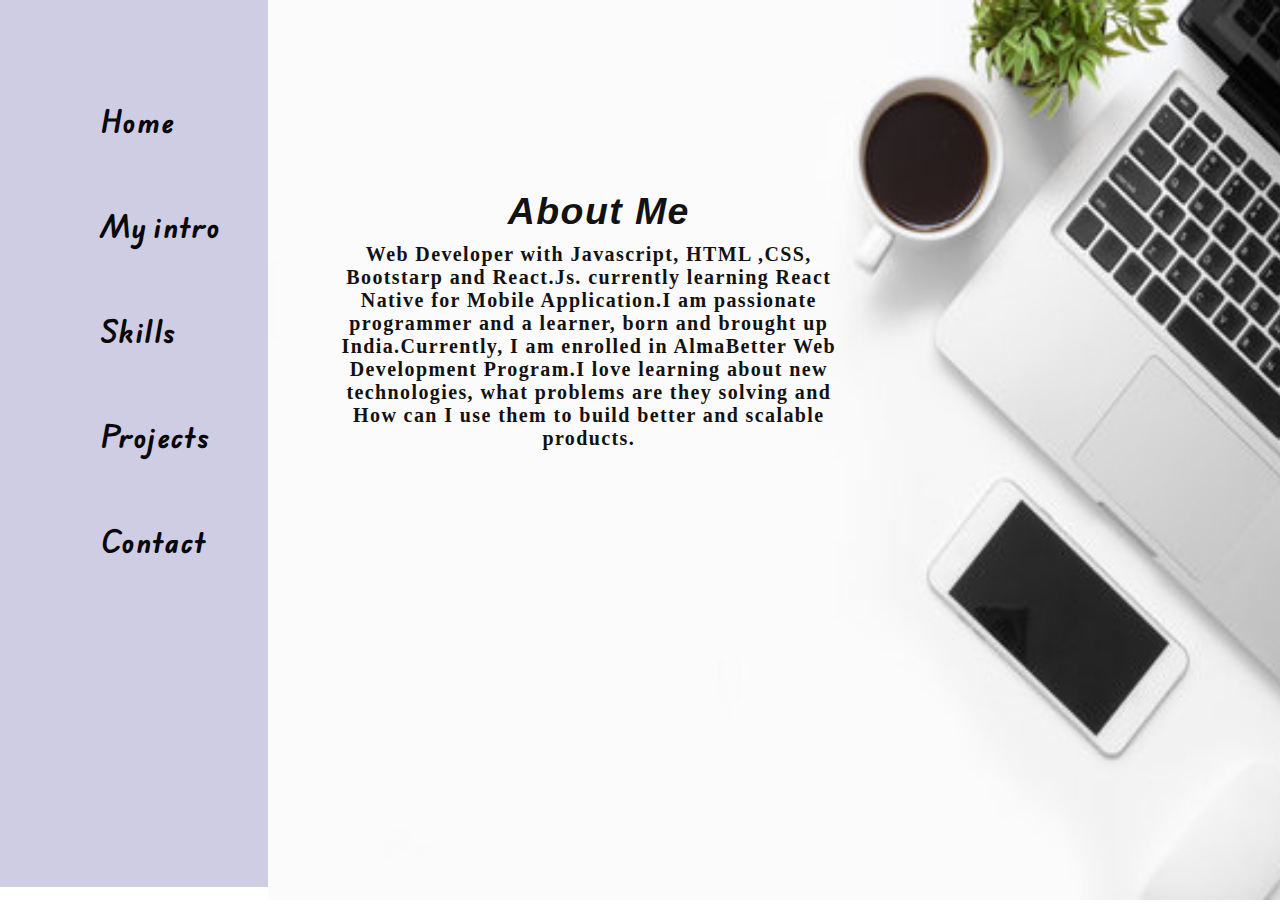
<file: intro.html>
<!DOCTYPE html>
<html lang="en">
<head>
    <meta charset="UTF-8">
    <meta http-equiv="x-UA-compatible" content="IE-edge">
    <meta name ="viewport" content="width=device-width">
    <title>Ria Sadhu- Web-devloper-Programmer-Creative</title>
    <link href="style.css" rel="stylesheet" type = "text/css" />
</head>
<body>
    <div class = "container">
    <div class = "sidebar">
        <nav>
        <ul>
            <li><a href ="/">Home</a></li>
            <li><a href ="/intro.html">My intro</a></li>
            <li><a href ="/skills.html">Skills</a> </li>
            <li><a href ="/projects.html">Projects</a></li>
            <li><a href ="/contact.html">Contact</a></li>
        </ul>
    </nav>
    </div>
    <div class="mainback">
      <img src="introoo.png" class="image-intro">
      <div class="intro">
      <h2>About Me</h2>
        <p>
          Web Developer with Javascript, HTML ,CSS, Bootstarp and React.Js. currently learning React Native for Mobile Application.I am passionate programmer and a learner, born and brought up India.Currently, I am enrolled in AlmaBetter Web Development Program.I love learning about new technologies, what problems are they solving and How can I use them to build better and scalable products.
        </p>
      </div>
    </div>
  </div>
</div>
    <!-- Body -->
</body>
</html>
</file>
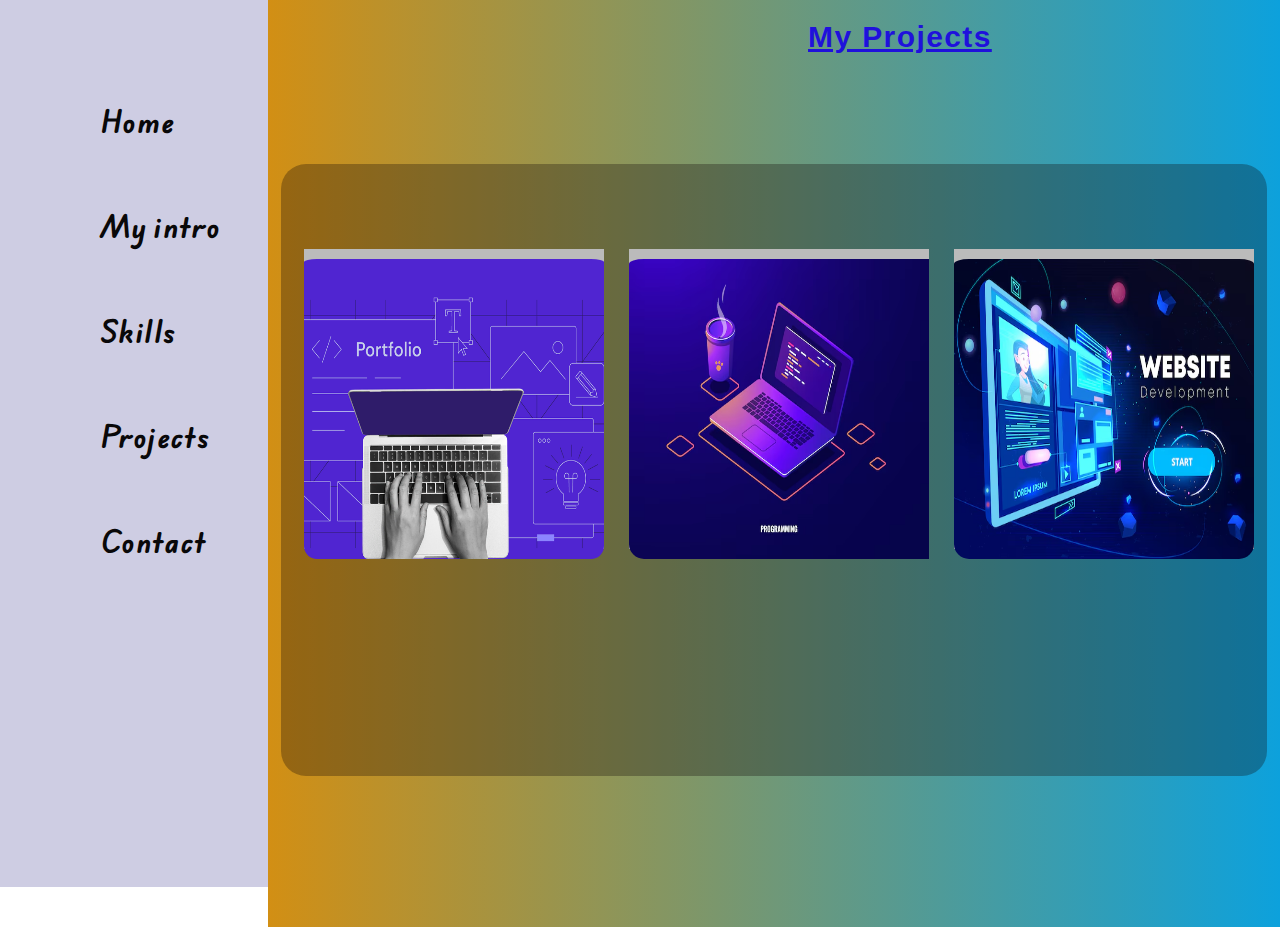
<file: projects.html>
<!DOCTYPE html>
<html lang="en">
<head>
    <meta charset="UTF-8">
    <meta http-equiv="x-UA-compatible" content="IE-edge">
    <meta name ="viewport" content="width=device-width">
    <title>Ria Sadhu- Web-devloper-Programmer-Creative</title>
    <link href="style.css" rel="stylesheet" type = "text/css" />
    <meta name="viewport" content="width=device-width, initial-scale=1.0">
</head>
<body>
    <div class = "container">
    <div class = "sidebar">
        <nav>
        <ul>
            <li><a href ="/">Home</a></li>
            <li><a href ="/intro.html">My intro</a></li>
            <li><a href ="/skills.html">Skills</a> </li>
            <li><a href ="/projects.html">Projects</a></li>
            <li><a href ="/contact.html">Contact</a></li>
        </ul>
    </nav>
    </div>
    <div class="main-project">
      <div class="heading">
        <h2>My Projects</h2>
      </div>
        <div class="project-container">
          <div class="flip-card-1">
            <div class="flip-card-1-inner">
              <div class="flip-card-1-front">
                <img src="project.png" alt="Avatar" style="width:300px;height:300px;">
              </div>
              <div class="flip-card-1-back">
                <h1>Portfolio</h1>
                <p>project-1</p>
                <p>Click Here</p>
              </div>
            </div>
          </div>
          <div class="flip-card-2">
            <div class="flip-card-2-inner">
              <div class="flip-card-2-front">
                <img src="project2.png" alt="Avatar" style="width:300px;height:300px;">
              </div>
              <div class="flip-card-2-back">
                <h1>Code Explaination</h1>
                <p>project-2</p>
                <p>Click Here</p>
              </div>
            </div>
          </div>
          <div class="flip-card-3">
            <div class="flip-card-3-inner">
              <div class="flip-card-3-front">
                <img src="project3.png" alt="Avatar" style="width:300px;height:300px;">
              </div>
              <div class="flip-card-3-back">
                <h1>Code Explaination</h1>
                <p>project-3</p>
                <p>Click Here</p>
              </div>
            </div>
          </div>
        </div>
    </div>
    <!-- Body -->
</body>
</html>
</file>
<file: style.css>
@import url('https://fonts.googleapis.com/css2?family=Edu+AU+VIC+WA+NT+Hand:wght@400..700&display=swap');

*{
  margin: 0;
  padding: 0;
}
.sidebar{
  background-color: rgb(17, 16, 17);
  width: 10vw;
  padding: 70px;
  font-family: "Edu AU VIC WA NT Hand", cursive;
font-optical-sizing: auto;
font-weight: weight;
font-style: normal;
height:83vh;
}

.sidebar.nav{

  width: 10vw;
  padding: 90px;
}

.sidebar nav li{
  list-style:none;
  font-size: 26px;
  padding: 20px ;
  margin:10px;
display: inline-block;
width: 100%;
text-align: left;

}
.sidebar nav li a{
  text-decoration: none;
  color:rgb(242, 238, 242);
  font-weight: bolder;
}
.mains{
  background:linear-gradient(to right, #8a1d73 0%, #151501 100%);
  width: 100vw;
  height: 103vh;
  background-repeat: no-repeat;
}
  
.container{
  display: flex;
}
.infocontainer {
    position:-ms-page;
    background: rgba(16, 7, 7, 0.3);
    border-radius: 25px;
    margin: 100px;
    margin-left: 200px;
    height:70vh;
    width: 50vw;
    opacity: 10;
  height:68vh;
  width:77vw;
  margin:110px auto;
  display:flex;
justify-content: space-around;
}
.devinfo{
  display:flex ;
  justify-content: center;
  flex-direction: column;
  padding-left: 10px;
}
.hello{
  font-size: 60px;
  font-family: "Ubuntu", sans-serif;
}
.name{
  font-size: 50px;
  font-family: 'Edu AU VIC WA NT Hand';
  font-weight: bold;
}
.about{
  font-size:40px;
  font-style: italic;
}
.moreAbout{
  font-size: 24px;
  font-family: "Raleway", sans-serif;
  margin-top: 15px
}
.buttons-home button{
  padding: 13px 13px;
  font-size: 17px;
  text-align: center;
  cursor: pointer;
  outline: none;
  color: #ffffff;
  background-color: #803f89;
  border: none;
  border-radius: 10px;
  box-shadow: 0 9px #999;
  margin:8px;
 margin-top: 41px;
 
}
button:hover {
  background-color: #850351;
}
button:actives {
  background-color: #c02938;
  box-shadow: 0 5px #962626;
  transform: translateY(4px);
}

img{
  height: 68vh;
}
/*contact.html*/
.contactform {
  box-sizing: border-box;
  -webkit-font-smoothing: antialiased;
  -moz-osx-font-smoothing: grayscale;
}
 body, button, input {
  font-family: 'Montserrat', sans-serif;
  font-weight: 700;
  letter-spacing: 1.4px;
}
.backgroundcolor {
  display: flex;
  min-height: 100vh;
}
body .contactform {
  background:linear-gradient(to right, #1d21a0 10%, #dc1b0d 100%);
  font-size: 12px;
padding: 30px;
width: 1220px;
}


.screen {
  position:-ms-page;
  background: rgba(16, 7, 7, 0.3);
  border-radius: 25px;
  margin: 100px;
  margin-left: 200px;
  height:70vh;
  width: 50vw;
  opacity: 10;
 
}
.screen:after {
  content: '';
  display: block;
  position:relative;
  top: 30px;
  left: 50px;
  right: 50px;
  bottom: 30px;
  border-radius: 15px;
  box-shadow: 0 20px 40px rgba(0, 0, 0, .4);
  z-index: -1;
  opacity: 2.0;

}

.screen-header {
  display: flex;
  align-items: center;
  padding: 10px 20px;
  background: #4d4d4f;
  border-top-left-radius: 15px;
  border-top-right-radius: 15px;
}

.screen-header-left {
  margin-right: auto;
}

.screen-header-button {
  display:inline-flex;
  width: 8px;
  height: 8px;
  margin-right: 13px;
  border-radius: 8px;
  background: white;
}
.screen-header-button.close {
  background: #ed1c6f;
}

.screen-header-button.maximize {
  background: #e8e925;
}

.screen-header-button.minimize {
  background: #74c54f;
}

.screen-header-right {
  display: flex;
}

.screen-header-ellipsis {
  width: 3px;
  height: 3px;
  margin-left: 2px;
  border-radius: 8px;
  background: #999;
}

.screen-body {
  display: flex;
}
.screen-body-item {
  flex: 1;
  padding: 50px;
}

.screen-body-item.left {
  display: flex;
  flex-direction:column;
}

.app-title {
  display: flex;
  flex-direction: column;
  position: relative;
  color: #eded07;
  font-size: 26px;
}

.app-title:after {
  content: '';
  display: block;
  position: absolute;
  left: 0;
  bottom: -10px;
  width: 25px;
  height: 4px;
  background:  #eded07;
}

.app-contact {
  margin-top: auto;
  font-size: 10px;
  color: #a5a5a5;
}

.app-form-group {
  margin-bottom: 15px;
}
.app-form-group.message {
  margin-top: 20px;
}

 app-form-group.buttons {
  padding: 10px;
  text-align:center;
 margin: 9px;
}

.app-form-control {
  width: 100%;
  padding: 10px 0;
  background: none;
  border: none;
  border-bottom: 1px solid #666;
  color: #ddd;
  font-size: 18px;
  text-transform: uppercase;
  outline: none;
  transition: border-color .2s;
}

.app-form-control::placeholder {
  color: #666;

}

.app-form-control:focus {
  border-bottom-color: #ddd;
}

.app-form .app-form-group .buttons {
  background: none;
  border: none;
  color: #ce7c24;
  font-size: 14px;
  cursor: pointer;
  outline: none;

}
.app-form-buttons{
padding: 12px 12px;
font-size: 18px;
text-align: center;
cursor: pointer;
outline: none;
color: #ffffff;
background-color: #cdba0d;
border: none;
border-radius: 10px;
box-shadow: 0 7px #999;
margin:8px;
margin-top: 41px;
margin-left:120px;
}
.app-form-button:hover  {
  color: #d3d0d1ea;
}
.dribbble {.flip-card-2-front {
  background-color: #bbb;
  color: black;
}
.flip-card-2-back {
  background-color: rgb(24, 92, 160);
  color: white;
  transform: rotateY(170deg);
  width: 20vw;
  height: 40vh;
}
.flip-card-2-front img{
  border-radius: 15px;
  padding-left: 10px;
  padding-right: 50px;
}
  width: 20px;
  height: 20px;
  margin: 0 5px;
}

@media screen and (max-width: 520px) {
  .screen-body {
    flex-direction: column;
  }

  .screen-body-item.left {
    margin-bottom: 30px;
  }

  .app-title {
    flex-direction: row;
  }

  .app-title span {
    margin-right: 12px;
  }

  .app-title:after {
    display: none;
  }
}

@media screen and (max-width: 600px) {
  .screen-body {
    padding: 40px;
  }

  .screen-body-item {
    padding: 0;
  }

}
.main contactform{
  background:none;
  width: 100vw;
  height: 103vh;
}
social-media{
  align-items: center;
  margin-left:100px;
  padding-left: 50px;
  
}
.fa-linkedin{
text-decoration: none;
font-size: 30px;
color:rgb(81, 219, 46);
padding-left: 20px;
}
.fa-instagram{
  text-decoration: none;
  font-size: 30px;
color:rgb(81, 219, 46);
padding-left: 20px;
}
.fa-facebook{
  text-decoration: none;
  font-size: 30px;
color:rgb(81, 219, 46);
padding-left: 20px;
}
.fa-youtube{
  text-decoration: none;
  font-size: 30px;
color:rgb(81, 219, 46);
padding-left: 20px;
}

/*intro.html*/
.intro{
  position:absolute;
  top:30%;
  left:50%;
  transform:translate(-60%,-60%);
  text-align:center;
  color:rgb(19, 18, 18);
  width:40vw;
  font-size: 25px;
}
.intro h2{
font-family: "Oswald", sans-serif;
font-weight: bolder;
font-stretch: expanded;
font-style: italic;
margin: 10px;
text-align: center;
padding-left: 20px;
padding-top: 180px;
}
.intro p{
  font-family: "Playfair Display", serif;
  font-size: 20px;
  text-justify: inter-cluster;
 text-align:center;


}
.image-intro{
  height:100vh;
  margin-right:45px;
  width:120%;
}
/*skill.html*/
.skill {
	margin-top: 30px;
	font-size: 17px;
justify-content: center;  

}
.skillcontainer{
  background:linear-gradient(to right, #10a715 0%, #067a96 100%);
  width: 100%;
}
.main-section{
  position:-ms-page;
  background: rgba(16, 7, 7, 0.3);
  border-radius: 25px;
  margin: 100px;
  margin-left: 200px;
  height:70vh;
  width: 50vw;
  opacity: 10;

}
.container-1{
  padding-top: 40px;
}
.languages-icon{
  margin-top: 20px;

}
.container-1 h2{
  margin:20px;
  justify-content: center;  
  text-align: center;
  position:relative;
  padding-left: 205px;
  height:100%;
  width:50%;
  padding-top: 10px;
}

.container-1{
 justify-content:center;
position: absolute;
top:30px;
margin-left: 70px;
color: rgb(255, 251, 0);
font-size: 25px;
}
.fa-html5{
  color: #dc3a0d;
  background-color: whitesmoke;
  padding-right: 0px;
}
.fa-css3-alt{
  color: blue;
  background-color: whitesmoke;
}
.fa-bootstrap{
  color: rgb(75, 8, 176);
  background-color: whitesmoke;
}
.brands fa-js{
  color: yellow;
 
}
.fa-react{
  color:rgb(9, 161, 216);
  background-color: whitesmoke;
}
.fa-database{
  color: green;
  background-color: whitesmoke;
}
.fa-php{
  color: #382662;
  background-color: whitesmoke;
}
.container-1 theskills{
 margin-top: 120px;
  margin-left: 70px;
  padding-left: 20px;
  font-size: 40px;
display: flex;
justify-content: space-evenly;
transform: translate(-50% , -50%);
margin: 0;
padding: 0;
top:50%;
left:50%;
}

.moreskills{
margin-left:50px;
text-align: right;
  
}

.skills1{
  height:15px;
  width:300px;
  background-color:rgb(32, 154, 198);
  font-size: 13px;
}
.skills2{
  height:15px;
  width:250px;
  background-color:#62c61aea;
  font-size: 13px;
}
.skills3{
  height:15px;
  width:200px;
  background-color:rgb(32, 154, 198);
  font-size: 13px;
}
.skills4{
  height:15px;
  width:150px;
  background-color: #62c61aea;
  font-size: 13px;
}
.skills5{
  height:15px;
  width:130px;
  background-color:rgb(32, 154, 198);
  font-size: 13px;
}
.skills6{
  height:15px;
  width:100px;
  background-color: #62c61aea;
  font-size: 13px;
}
.skills7{
  height:15px;
  width:80px;
  background-color: rgb(32, 154, 198);
  font-size: 13px;
}

/*project.html*/
*{
  margin: 0;
  padding: 0;
}
.sidebar{
  background-color: rgb(206, 205, 227);
  width: 10vw;
  padding: 70px;
  font-family: "Edu AU VIC WA NT Hand", cursive;
font-optical-sizing: auto;
font-weight: weight;
font-style: normal;
height:83vh;
}
.sidebar nav li{
  list-style:none;
  font-size: 26px;
  padding: 20px ;
  margin:10px;
display: inline-block;
width: 150%;
text-align: left;

}
.sidebar nav li a{
  text-decoration: none;
  color:rgb(9, 8, 9);
  font-weight: bolder;
}
.main-project{
  background:linear-gradient(to right, #d28f14 0%, #0da1dc 100%);
  width: 100vw;
  height: 103vh;
  background-repeat: no-repeat;
}
.project-container{
  position:-ms-page;
  background: rgba(16, 7, 7, 0.3);
  border-radius: 25px;
  margin: 100px;
  margin-left: 200px;
  height:70vh;
  width: 50vw;
  opacity: 10;
height:68vh;
width:77vw;
margin:110px auto;
display:flex;
justify-content: space-around;
}
.heading h2{
  font-family: "Ubuntu", sans-serif;
  font-size:30px;
  padding-top: 20px;
  flex-direction: column;
  position: relative;
  color: #232313;
  padding-left: 540px;
  text-decoration: underline;
  color: #1f11dc;

}
.flip-card-1 {
  background-color: transparent;
  width: 300px;
  height: 300px;
  perspective: 1000px; /* Remove this if you don't want the 3D effect */
padding-top: 85px;
padding-left: 10px;
border-radius: 15px;

}
.flip-card-1-inner {
  position: relative;
  width: 100%;
  height: 100%;
  text-align: center;
  transition: transform 0.8s;
  transform-style: preserve-3d;
  border-radius: 10px;
}
.flip-card-1:hover .flip-card-1-inner {
  transform: rotateY(180deg);
}

/* Position the front and back side */
.flip-card-1-front, .flip-card-1-back {
  position:absolute;
  width: 100%;
  height: 100%;
  -webkit-backface-visibility: hidden; /* Safari */
  backface-visibility: hidden;
}
.flip-card-1-front {
  background-color: #bbb;
  color: black;
}

/* Style the back side */
.flip-card-1-back {
  background-color: rgb(124, 69, 214);
  color: white;
  transform: rotateY(170deg);
  width: 20vw;
  height: 30vh;
padding-top: 50px;
}
.flip-card-1-front img{
  border-radius: 13px;
  padding-top: 10px;
 
}

/*card2*/
.flip-card-2 {
  background-color: transparent;
  width: 300px;
  height: 300px;
  perspective: 1000px; /* Remove this if you don't want the 3D effect */
padding-top: 85px;
border-radius: 15px;
}
.flip-card-2-inner {
  position: relative;
  width: 100%;
  height: 100%;
  text-align: center;
  transition: transform 0.8s;
  transform-style: preserve-3d;
  border-radius: 10px;
}
.flip-card-2:hover .flip-card-2-inner {
  transform: rotateY(180deg);
}
.flip-card-2-front, .flip-card-2-back {
  position:absolute;
  width: 100%;
  height: 100%;
  -webkit-backface-visibility: hidden; /* Safari */
  backface-visibility: hidden;
}
.flip-card-2-front {
  background-color: #bbb;
  color: black;
}
.flip-card-2-back {
  background-color: rgb(217, 230, 81);
  color: white;
  transform: rotateY(170deg);
  width: 20vw;
  height: 30vh;
  padding-top: 50px;
}
.flip-card-2-front img{
  border-radius: 15px;
  padding-top: 10px;
  padding-right: 50px;
}
/*card3*/
.flip-card-3 {
  background-color: transparent;
  width: 300px;
  height: 300px;
  perspective: 1000px; /* Remove this if you don't want the 3D effect */
padding-top: 85px;
border-radius: 15px;
}
.flip-card-3-inner {
  position: relative;
  width: 100%;
  height: 100%;
  text-align: center;
  transition: transform 0.8s;
  transform-style: preserve-3d;
  border-radius: 10px;
}
.flip-card-3:hover .flip-card-3-inner {
  transform: rotateY(180deg);
}
.flip-card-3-front, .flip-card-3-back {
  position:absolute;
  width: 100%;
  height: 100%;
  -webkit-backface-visibility: hidden; /* Safari */
  backface-visibility: hidden;
 }
.flip-card-3-front {
  background-color: #bbb;
  color: black;
}
.flip-card-3-back {
  background-color: rgb(24, 160, 85);
  color: white;
  transform: rotateY(170deg);
  width: 20vw;
  height: 30vh;
  padding-top: 50px;
}
.flip-card-3-front img{
  border-radius: 15px;
padding-top: 10px;
}
</file>
